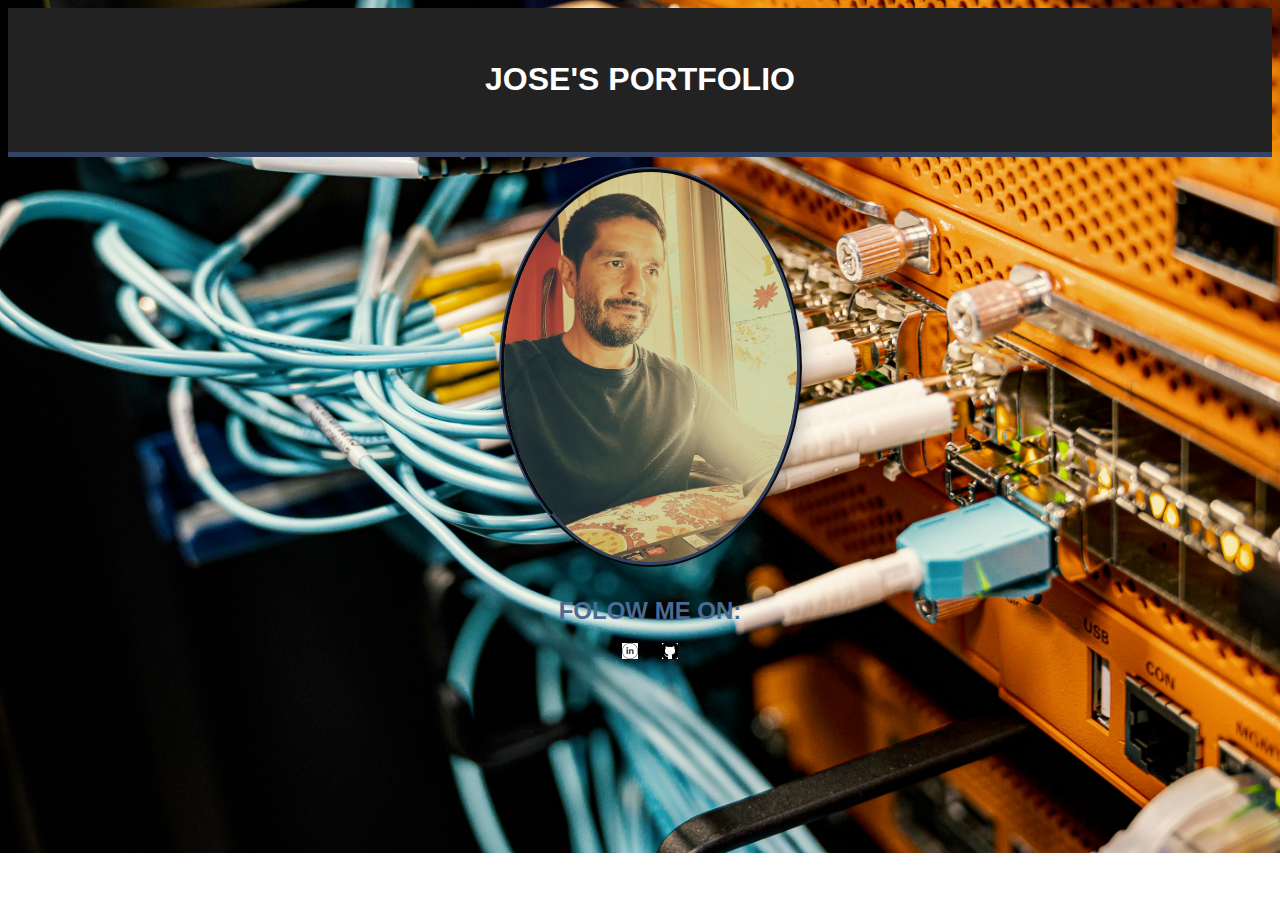
<file: portfolio/index.html>
<!DOCTYPE html>
<html lang="en">
    <head>
        <title>Jose Apablaza - Portfolio</title>
        <meta charset="UTF-8">
        <meta name="viewport" content="width=device-width, initial-scale=1.0">
        <link rel="stylesheet" href="./css/styles.css">

    </head>
    
    <body class="body">
        <header class="header">
            <h1>Jose's Portfolio</h1>
        </header>
        <div class="pic_links">
            <div class="portfolio_pic">
                <img alt="Portfolio Pic" src="./img/portfolio_pic.jpg">
            </div>
            <div class="links">
                <h2>
                    Folow me on:
                </h2>
                <p>
                    <span><a href="https://www.linkedin.com/in/jose-apablaza/" target="_blank"><img alt="LinkedIn" src="./img/linkedin.png" class="icons"></a></span>
                    <span><a href="https://github.com/japablaza" target="_blank"><img alt="GitHub" src="./img/github.png" class="icons" ></a></span>
                    </p>
            </div>
        </div>

    </body>
</html>
</file>
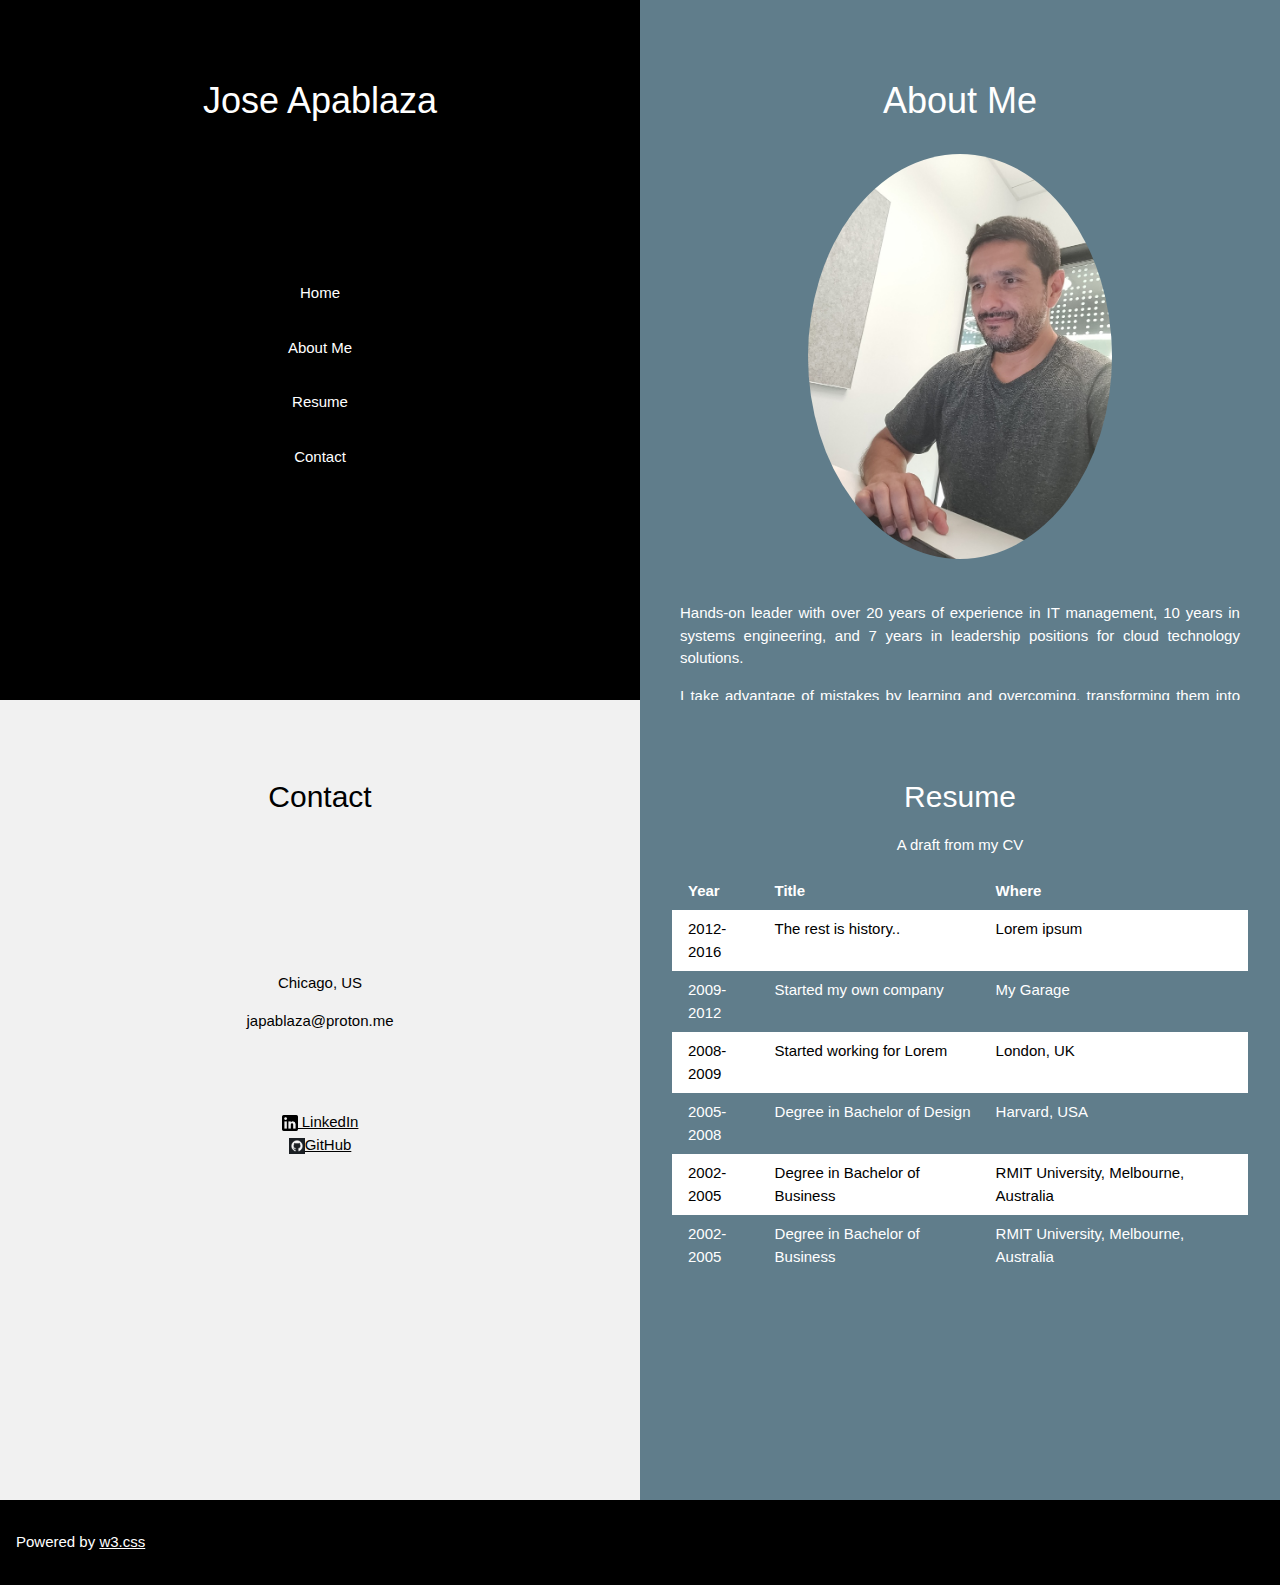
<file: v1/index.html>
<!DOCTYPE html>
<html>
<head>
<title>W3.CSS Template</title>
<meta charset="UTF-8">
<meta name="viewport" content="width=device-width, initial-scale=1">
<link rel="stylesheet" href="https://www.w3schools.com/w3css/4/w3.css">
</head>
<body class="w3-content" style="max-width:1300px">

<!-- First Grid: Logo & About -->
<div class="w3-row">
  <div class="w3-half w3-black w3-container w3-center" style="height:700px">
    <div class="w3-padding-64">
      <h1>Jose Apablaza</h1>
    </div>
    <div class="w3-padding-64">
      <a href="#" class="w3-button w3-black w3-block w3-hover-blue-grey w3-padding-16">Home</a>
      <a href="#about" class="w3-button w3-black w3-block w3-hover-teal w3-padding-16">About Me</a>
      <a href="#resume" class="w3-button w3-black w3-block w3-hover-dark-grey w3-padding-16">Resume</a>
      <a href="#contact" class="w3-button w3-black w3-block w3-hover-brown w3-padding-16">Contact</a>
    </div>
  </div>
  <div class="w3-half w3-blue-grey w3-container" style="height:700px" id="about">
    <div class="w3-padding-64 w3-center">
      <h1>About Me</h1>
      <img src="portrail.jpg" class="w3-margin w3-circle" alt="Person" style="width:50%">
      <div class="w3-left-align w3-padding-large">
        <p align="justify">Hands-on leader with over 20 years of experience in IT management, 10 years in systems engineering, and 7 years in leadership positions for cloud technology solutions.</p>
        <p align="justify">I take advantage of mistakes by learning and overcoming, transforming them into opportunities to grow and modeling the path to success.</p>
      </div>
    </div>
  </div>
</div>

<!-- Second Grid: Work & Resume -->
<div class="w3-row">
    
<div class="w3-half w3-light-grey w3-center" style="min-height:800px" id="contact">
    <div class="w3-padding-64">
      <h2>Contact</h2>
      <!-- <p>Some of my latest projects.</p> -->
    </div>
    <div class="w3-padding-64">
      <p>Chicago, US</p>
      <p>japablaza@proton.me</p>
    </div>
    <div>
      <a href="https://www.linkedin.com/in/jose-apablaza/" target="_blank">
        <img src="linkedin_logo.png" alt="LinkedIn Logo" width="16" height="16">
        LinkedIn
      </a>
    </div>
    <div>
      <a href="https://github.com/japablaza" target="_blank">
        <img src="github_logo.png" alt="GitHub Logo" width="16" height="16">GitHub 
      </a>
    </div>

    <!-- <div class="w3-row">
      <div class="w3-half">
        <img src="/w3images/coffee.jpg" style="width:100%">
      </div>
      <div class="w3-half">
        <img src="/w3images/workbench.jpg" style="width:100%">
      </div>
    </div>
    <div class="w3-row w3-hide-small">
      <div class="w3-half">
        <img src="/w3images/workbench.jpg" style="width:100%">
      </div>
      <div class="w3-half">
        <img src="/w3images/coffee.jpg" style="width:100%">
      </div>
    </div> 

    <div class="w3-row w3-hide-small">
      <div class="w3-half">
        <img src="/w3images/sound.jpg" style="width:100%">
      </div>
      <div class="w3-half">
        <img src="/w3images/workbench.jpg" style="width:100%">
      </div>
    </div><br> -->
    <!-- <p>Just call me awesome.</p> -->
  </div>
  <div class="w3-half w3-blue-grey w3-container w3-center" style="min-height:800px" id="resume">
    <div class="w3-padding-64 w3-center">
      <h2>Resume</h2>
      <p>A draft from my CV</p>
      <div class="w3-container w3-responsive">
        <table class="w3-table">
          <tr>
            <th>Year</th>
            <th>Title</th>
            <th>Where</th>
          </tr>
          <tr class="w3-white">
            <td>2012-2016</td>
            <td>The rest is history..</td>
            <td>Lorem ipsum</td>
          </tr>
          <tr>
            <td>2009-2012</td>
            <td>Started my own company</td>
            <td>My Garage</td>
          </tr>
          <tr class="w3-white">
            <td>2008-2009</td>
            <td>Started working for Lorem</td>
            <td>London, UK</td>
          </tr>
          <tr>
            <td>2005-2008</td>
            <td>Degree in Bachelor of Design</td>
            <td>Harvard, USA</td>
          </tr>
          <tr class="w3-white">
            <td>2002-2005</td>
            <td>Degree in Bachelor of Business</td>
            <td>RMIT University, Melbourne, Australia</td>
          </tr>
          <tr class="w3-hide-medium">
            <td>2002-2005</td>
            <td>Degree in Bachelor of Business</td>
            <td>RMIT University, Melbourne, Australia</td>
          </tr>
        </table>
      </div>
    </div>
  </div>

 <!-- <div class="w3-row" id="contact">
    <div class="w3-half w3-dark-grey w3-container w3-center" style="height:700px">
      <div class="w3-padding-64">
        <h1>Swing By</h1>
      </div>
      <div class="w3-padding-64">
        <p>..for a cup of coffee, or whatever.</p>
        <p>Chicago, US</p>
        <p>+00 1515151515</p>
        <p>test@test.com</p>
      </div>
    </div>
  </div>
</div> -->

<!-- Third Grid: Swing By & Contact -->
<!--<div class="w3-row" id="contact">
  <div class="w3-half w3-dark-grey w3-container w3-center" style="height:700px">
    <div class="w3-padding-64">
      <h1>Swing By</h1>
    </div>
    <div class="w3-padding-64">
      <p>..for a cup of coffee, or whatever.</p>
      <p>Chicago, US</p>
      <p>+00 1515151515</p>
      <p>test@test.com</p>
    </div>
  </div> -->
<!--  <div class="w3-half w3-teal w3-container" style="height:700px">
    <div class="w3-padding-64 w3-padding-large">
      <h1>Contact</h1>
      <p class="w3-opacity">GET IN TOUCH</p>
      <form class="w3-container w3-card w3-padding-32 w3-white" action="/action_page.php" target="_blank">
        <div class="w3-section">
          <label>Name</label>
          <input class="w3-input" style="width:100%;" type="text" required name="Name">
        </div>
        <div class="w3-section">
          <label>Email</label>
          <input class="w3-input" style="width:100%;" type="text" required name="Email">
        </div>
        <div class="w3-section">
          <label>Message</label>
          <input class="w3-input" style="width:100%;" type="text" required name="Message">
        </div>
        <button type="submit" class="w3-button w3-teal w3-right">Send</button>
      </form>
    </div>
  </div>-->
</div>

<!-- Footer -->
<footer class="w3-container w3-black w3-padding-16">
  <p>Powered by <a href="https://www.w3schools.com/w3css/default.asp" target="_blank">w3.css</a></p>
</footer>

</body>
</html>
</file>
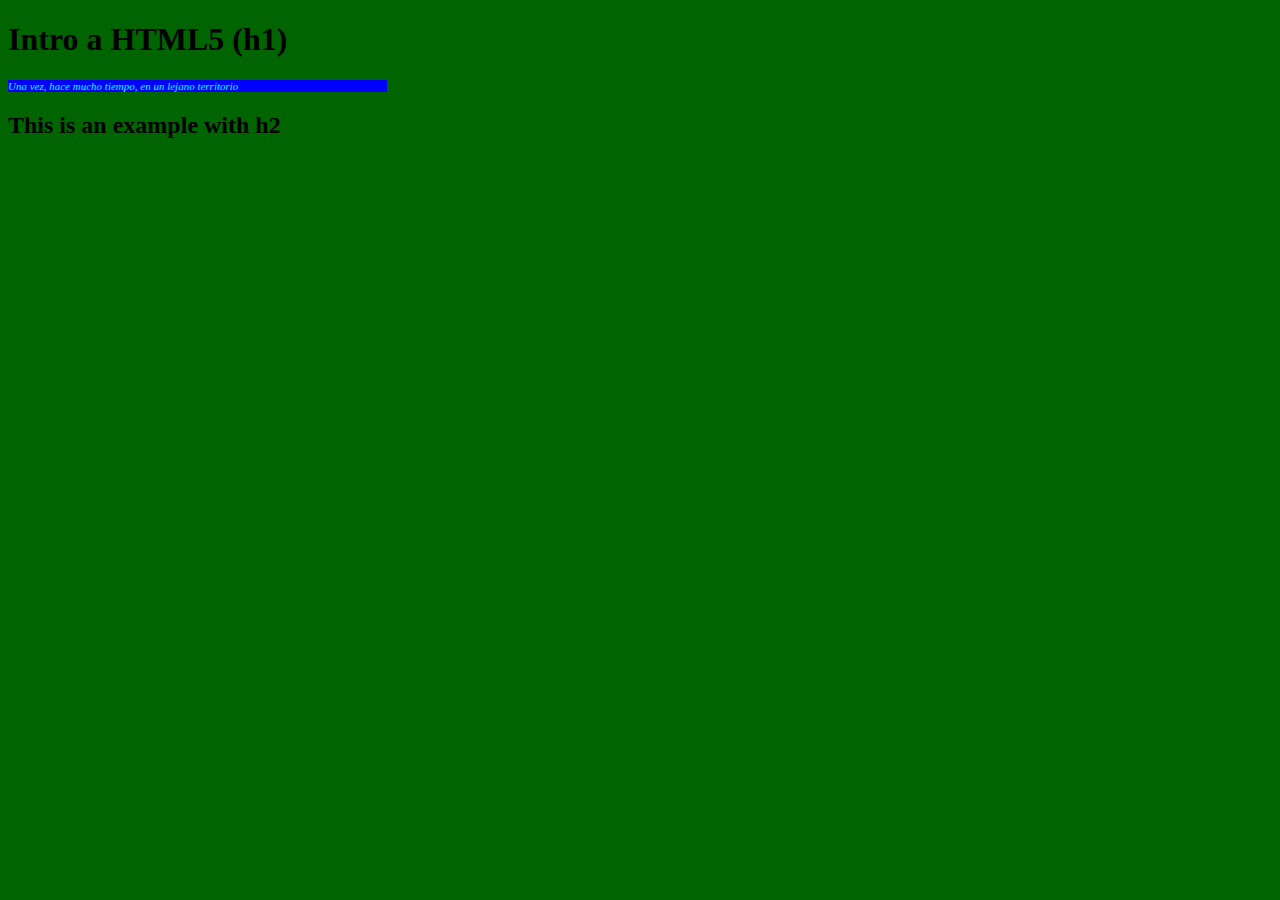
<file: 101/101.html>
<!DOCTYPE html>
<html>
    <head>
        <title>This is the 101 page</title>
        <link rel="stylesheet" href="css/estilo.css">
    </head>
    <body>
        <h1>Intro a HTML5 (h1)</h1>
        <div>
        <p>
            Una vez, hace mucho tiempo, en un lejano territorio
        </p>
        </div>
        <h2>
            This is an example with h2
        </h2>
    </body>
</html>
</file>
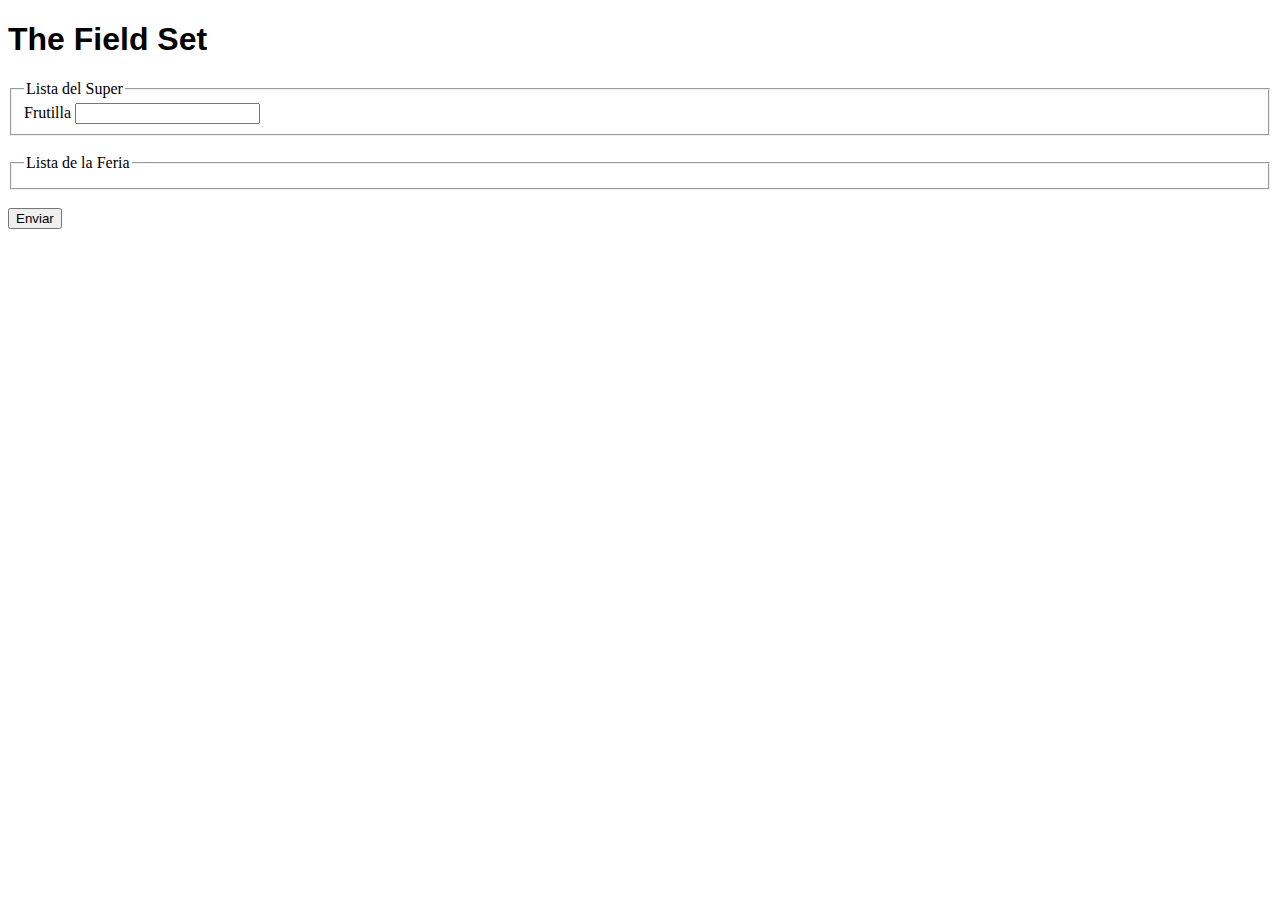
<file: 201/home.html>
<!DOCTYPE html>
<html>
    <head>
        <title>This is an example with Field Set</title>

    </head>
    <body>
        <h1 style="font-family: Arial;">The Field Set</h1>
        <form>
            <fieldset title="Lista del Super" name="groceries list">
                <legend>Lista del Super</legend>
                <label for="frutilla">Frutilla</label>
                <input type="text" id="frutilla"><br>

            </fieldset>
            
            <br>

            <fieldset title="Lista de la Feria" name="veggie market">
                <legend>Lista de la Feria</legend>

            </fieldset>
            <br>
            <input type="submit" value="Enviar">

        </form>

    </body>
</html>
</file>
<file: portfolio/css/styles.css>
body{
    background-image: url('../img/background_1.jpg');
    background-repeat: no-repeat;
    background-size: cover;
}
.pic_links {
    width: 100%;
    height: 100%;
    display: flex;
    flex-direction: column;
    justify-content: center;
    align-items: center;
    padding: 10px;
}

.portfolio_pic {
    border: 5px #334464 ridge;
    border-radius: 70%;
    width: 303px;
    height: 400px;
    box-sizing: border-box;
    overflow: hidden;
    box-shadow: 0 10px 20px 0 rgba(0,0,0, 0.3);
    img { width: 100%; height: auto;}

}

.header {
    text-align: center;
    text-transform: uppercase;
    padding: 32px;
    background-color: #222222;
    color: #fff;
    border-bottom: 5px solid #334464;
}


body {
    font-family: sans-serif; 
}

.links {
    width: 100%;
    max-width: 600px;
    padding: 20px 40px;
    box-sizing: border-box;
    text-align: center;
}

h2 {
    font-size: 24px;
    margin: 10px 0 0 0;
    text-transform: uppercase;
    color:#4a6b94;
}

span a {
    font-size: 20px;
    color: #cccccc;
    text-decoration: none;
    margin: 0 10px;
    transition: all 0.4s ease-in-out;
    &:hover {
        color: #ffffff;
    }
}

.icons {
    width: 16px;
    height: auto;
    background-color: #fff;
}
</file>
<file: 101/css/estilo.css>
body {
    background-color: darkgreen;
}

p {
    font-family: 'Times New Roman', Times, serif;
    font-size: 11px;
    font-style: italic;
    color: aqua;
}

div {
    background-color: blue;
    width: 30%;
}
</file>
